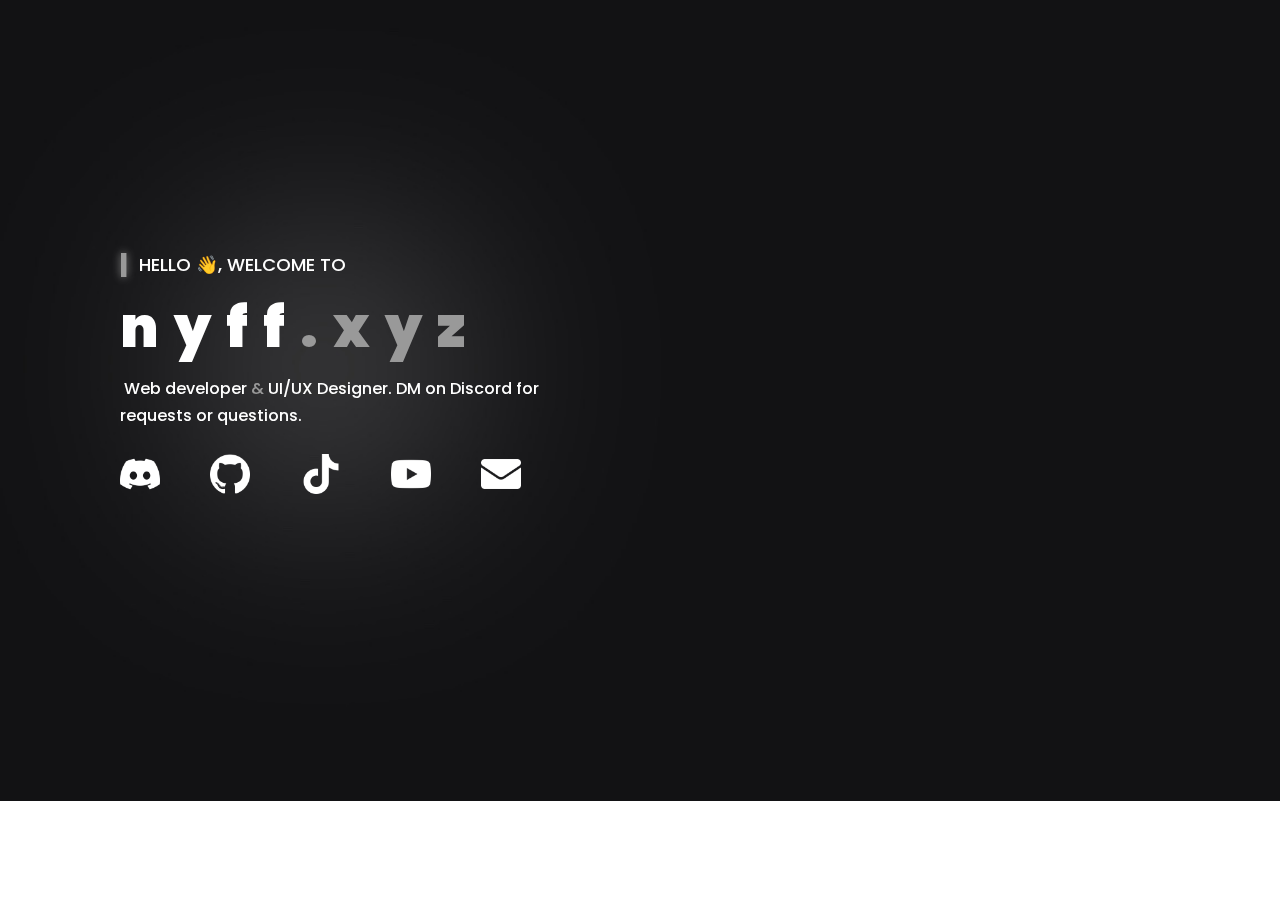
<file: index.html>
<!DOCTYPE html>
<html style="font-size: 16px;" lang="en-NL"><head>
    <meta name="viewport" content="width=device-width, initial-scale=1.0">
    <meta charset="utf-8">
    <meta name="keywords" content="nyff, nyff xyz, nyf, nyf discord, nyf github, nyf">
    <meta name="description" content="Web developer &amp; UI/UX Designer. DM on Discord for requests​ or questions.⠀⠀⠀⠀⠀⠀⠀⠀⠀⠀⠀⠀⠀⠀⠀⠀⠀⠀⠀⠀⠀⠀⠀⠀⠀⠀⠀⠀⠀⠀⠀⠀⠀⠀⠀⠀⠀⠀⠀⠀⠀⠀⠀⠀⠀⠀⠀⠀⠀⠀⠀⠀⠀⠀⠀⠀⠀⠀⠀⠀⠀⠀⠀⠀⠀⠀⠀⠀⠀⠀⠀⠀⠀⠀⠀⠀⠀⠀⠀⠀⠀⠀⠀⠀⠀⠀⠀
keywords: nyff, nyff xyz, nyf, nyf xyz, nyf discord, nyf github">
    <title>nyff.xyz</title>
    <link rel="stylesheet" href="style.css" media="screen">
<link rel="stylesheet" href="index.css" media="screen">
    <script class="u-script" type="text/javascript" src="jquery.js" defer=""></script>
    <script class="u-script" type="text/javascript" src="app.js" defer=""></script>
    <meta name="generator" content="nyff.xyz">
    <meta property="og:title" content="N Y F ">
    <meta property="og:description" content="Cool people only ^^^">
    <meta property="og:url" content="https://nyff.xyz">
    <link id="u-theme-google-font" rel="stylesheet" href="https://fonts.googleapis.com/css?family=Roboto:100,100i,300,300i,400,400i,500,500i,700,700i,900,900i|Open+Sans:300,300i,400,400i,500,500i,600,600i,700,700i,800,800i">
    <link id="u-page-google-font" rel="stylesheet" href="https://fonts.googleapis.com/css?family=Poppins:100,100i,200,200i,300,300i,400,400i,500,500i,600,600i,700,700i,800,800i,900,900i">
    
    
    

    <meta name="theme-color" content="999999">
    <meta property="og:type" content="website">
  <meta data-intl-tel-input-cdn-path="intlTelInput/"></head>
  <body data-home-page="nyf.html" data-home-page-title="nyf" data-path-to-root="./" data-include-products="false" class="u-body u-xl-mode" data-lang="en">
    <section class="u-clearfix u-image u-section-1" id="sec-30b4" data-image-width="1157" data-image-height="747">
      <div class="u-clearfix u-sheet u-sheet-1">
        <p class="u-align-left u-custom-font u-text u-text-body-alt-color u-text-1" data-animation-name="fadeIn" data-animation-duration="1000" data-animation-delay="0">HELLO 👋, WELCOME TO</p>
        <p class="u-align-left u-custom-font u-text u-text-grey-40 u-text-2">| </p>
        <p class="u-align-left u-custom-font u-text u-text-3">
          <span class="u-text-body-alt-color">nyff<span class="u-text-grey-40">.xyz</span>
          </span>
        </p>
        <p class="u-align-left u-custom-font u-text u-text-white u-text-4"><span class="u-icon"></span>&nbsp;Web developer <span class="u-text-grey-40">&amp;</span> UI/UX Designer. DM on Discord for requests​ or questions.
        </p><span class="u-file-icon u-hover-feature u-icon u-icon-2" data-href="https://discord.com/users/970420156088090655" data-target="_blank"><img src="images/discord.png" alt=""></span><span class="u-file-icon u-hover-feature u-icon u-icon-3" data-href="https://github.com/iamnyf" data-target="_blank"><img src="images/github.png" alt=""></span><span class="u-file-icon u-hover-feature u-icon u-text-white u-icon-4" data-href="mailto:nyf@terrorist.lol?subject=...&amp;cc=example%40gmail.com&amp;bcc=example%40gmail.com"><img src="images/email1-63da8c8a.png" alt=""></span><span class="u-file-icon u-hover-feature u-icon u-icon-5" data-href="https://tiktok.com/@zypu" data-target="_blank"><img src="images/tik-tok.png" alt=""></span><span class="u-file-icon u-hover-feature u-icon u-icon-6" data-href="https://youtube.com/@nyf_" data-target="_blank"><img src="images/youtube.png" alt=""></span>
      </div>
      
      
      
      
      
    </section>
    
    
    <script>

      // Disable right-click
    document.addEventListener('contextmenu', (e) => e.preventDefault());
    
    function ctrlShiftKey(e, keyCode) {
      return e.ctrlKey && e.shiftKey && e.keyCode === keyCode.charCodeAt(0);
    }
    
    document.onkeydown = (e) => {
      // Disable F12, Ctrl + Shift + I, Ctrl + Shift + J, Ctrl + U
      if (
        event.keyCode === 123 ||
        ctrlShiftKey(e, 'I') ||
        ctrlShiftKey(e, 'J') ||
        ctrlShiftKey(e, 'C') ||
        (e.ctrlKey && e.keyCode === 'U'.charCodeAt(0))
      )
        return false;
    };
</script>
    
  
</body></html>
</file>
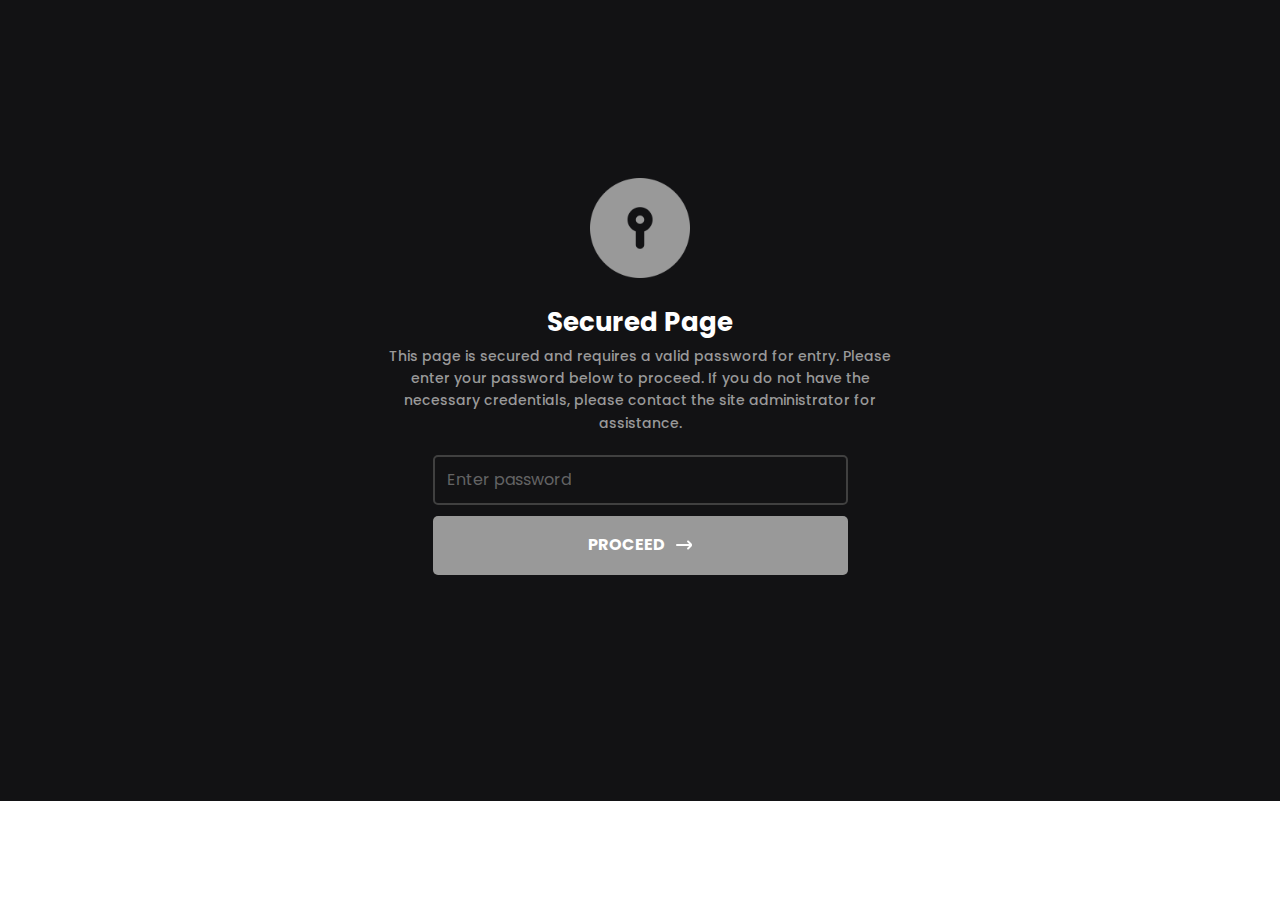
<file: downloads.html>
<!DOCTYPE html>
<html style="font-size: 16px;" lang="en-NL"><head>
    <meta name="viewport" content="width=device-width, initial-scale=1.0">
    <meta charset="utf-8">
    <meta name="keywords" content="Protected Page">
    <meta name="description" content="Nyf: Web developer &amp; UI/UX Designer. DM on Discord for requests​ or questions.">
    <meta name="robots" content="noindex">
    <title>password page</title>
    <link rel="stylesheet" href="style.css" media="screen">
<link rel="stylesheet" href="Page-Password-Template.css" media="screen">
    <script class="u-script" type="text/javascript" src="jquery.js" defer=""></script>
    <script class="u-script" type="text/javascript" src="app.js" defer=""></script>
    <meta name="generator" content="nyff.xyz">
    <link id="u-theme-google-font" rel="stylesheet" href="https://fonts.googleapis.com/css?family=Roboto:100,100i,300,300i,400,400i,500,500i,700,700i,900,900i|Open+Sans:300,300i,400,400i,500,500i,600,600i,700,700i,800,800i">
    <link id="u-page-google-font" rel="stylesheet" href="https://fonts.googleapis.com/css?family=Poppins:100,100i,200,200i,300,300i,400,400i,500,500i,600,600i,700,700i,800,800i,900,900i">
    
    
    

    <meta name="theme-color" content="#999999">
    <meta property="og:title" content="password page">
    <meta property="og:description" content="Nyf: Web developer &amp; UI/UX Designer. DM on Discord for requests​ or questions.">
    <meta property="og:type" content="website">
  <meta data-intl-tel-input-cdn-path="intlTelInput/"><style id="password-redirect-style">body * { display: none; }</style></head>
  <body data-home-page="downloads.html" data-salt="7c39" data-salted-password="e074a23418013b98c8bf03d5100f91e72f0b86aa2fb1bf713f24e95f771fea3a" data-path-to-root="./" data-include-products="false" class="u-body u-xl-mode" data-lang="en">
    <section class="u-align-center u-clearfix u-custom-color-1 u-section-1" id="sec-e752">
      <div class="u-align-left u-clearfix u-sheet u-sheet-1"><span class="u-file-icon u-icon u-text-grey-40 u-icon-1"><img src="images/lock-alt-e6bfea40.png" alt=""></span>
        <h2 class="u-align-center-xs u-custom-font u-text u-text-default-lg u-text-default-md u-text-default-sm u-text-default-xl u-text-1">Secured Page </h2>
        <p class="u-align-center u-custom-font u-text u-text-grey-40 u-text-2"> This page is secured and requires a valid password for entry. Please enter your password below to proceed. If you do not have the necessary credentials, please contact the site administrator for assistance.</p>
        <div class="custom-expanded u-form u-password-control u-form-1">
          <form action="#" class="u-clearfix u-form-custom-backend u-form-spacing-10 u-form-vertical u-inner-form" source="custom" name="form" style="padding: 0px;" method="post">
            <div class="u-align-center u-form-group u-form-password">
              <label for="password-4c82" class="u-custom-font u-form-control-hidden u-label u-label-1"></label>
              <input type="password" placeholder="Enter password" id="password-4c82" name="password" class="u-border-2 u-border-grey-75 u-custom-font u-input u-input-rectangle u-none u-radius u-text-grey-30 u-input-1" autofocus="autofocus" required="">
            </div>
            <div class="u-align-center u-form-group u-form-submit">
              <a href="#" class="u-active-grey-40 u-border-active-palette-1-light-1 u-border-hover-palette-1-light-1 u-border-none u-btn u-btn-round u-btn-submit u-button-style u-custom-font u-grey-40 u-hover-grey-40 u-radius u-btn-1">PROCEED&nbsp;<span class="u-file-icon u-icon u-icon-2"><img src="images/arrow-right2.png" alt=""></span>
              </a>
              <input type="submit" value="submit" class="u-form-control-hidden">
              <div class="u-form-send-error u-form-send-message">Incorrect password.</div>
            </div>
            <input type="hidden" value="" name="recaptchaResponse">
          </form>
        </div>
      </div>
      <style data-mode="XXL">@media (max-width: 0px) {
   .u-section-1 {
    background-image: none;
  }
  .u-section-1 .u-sheet-1 {
    min-height: 600px;
  }
  .u-section-1 .u-icon-1 {
    width: 71px;
    height: 71px;
    margin-top: 60px;
    margin-left: auto;
    margin-right: auto;
    margin-bottom: 0;
    padding-top: 0;
    padding-bottom: 0;
    padding-left: 0;
    padding-right: 0;
  }
  .u-section-1 .u-text-1 {
    font-weight: 700;
    margin-top: 23px;
    margin-left: auto;
    margin-right: auto;
    margin-bottom: 0;
  }
  .u-section-1 .u-form-1 {
    height: 124px;
    width: 400px;
    margin-top: 11px;
    margin-left: auto;
    margin-right: auto;
    margin-bottom: 60px;
  }
  .u-section-1 .u-input-1 {
    background-image: none;
    font-size: 1.25rem;
  }
  .u-section-1 .u-btn-1 {
    width: 100%;
    font-size: 1.25rem;
    background-image: none;
    font-weight: 700;
    border-style: solid;
    padding-top: 10px;
    padding-bottom: 10px;
    padding-left: 30px;
    padding-right: 30px;
    text-transform: none;
  }
}</style>
    </section>
    
    
    <script>

      // Disable right-click
    document.addEventListener('contextmenu', (e) => e.preventDefault());
    
    function ctrlShiftKey(e, keyCode) {
      return e.ctrlKey && e.shiftKey && e.keyCode === keyCode.charCodeAt(0);
    }
    
    document.onkeydown = (e) => {
      // Disable F12, Ctrl + Shift + I, Ctrl + Shift + J, Ctrl + U
      if (
        event.keyCode === 123 ||
        ctrlShiftKey(e, 'I') ||
        ctrlShiftKey(e, 'J') ||
        ctrlShiftKey(e, 'C') ||
        (e.ctrlKey && e.keyCode === 'U'.charCodeAt(0))
      )
        return false;
    };
</script>
    
  
</body></html>
</file>
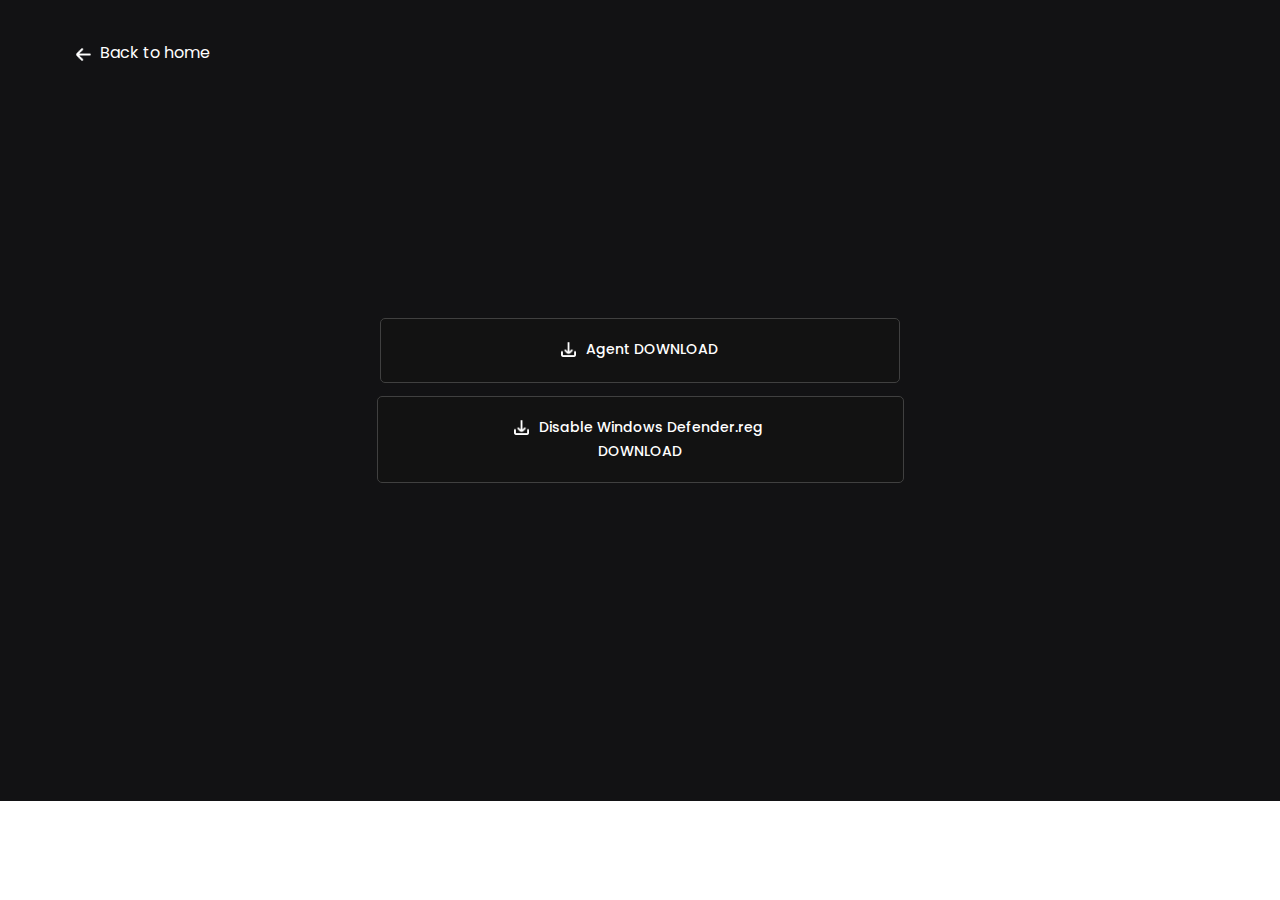
<file: downloads_4a5bf1e18b2ebba8c42fd4b45a2f754e6195c1005b0e12d2ab25377854b71540.html>
<!DOCTYPE html>
<html style="font-size: 16px;" lang="en-NL"><head>
    <meta name="viewport" content="width=device-width, initial-scale=1.0">
    <meta charset="utf-8">
    <meta name="keywords" content="nyff, nyff xyz, nyf xyz, nyf discord">
    <meta name="description" content="Web developer &amp; UI/UX Designer. DM on Discord for requests​ or questions.⠀⠀⠀⠀⠀⠀⠀⠀⠀⠀⠀⠀⠀⠀⠀⠀⠀⠀⠀⠀⠀⠀⠀⠀⠀⠀⠀⠀⠀⠀⠀⠀⠀⠀⠀⠀⠀⠀⠀⠀⠀⠀⠀⠀⠀⠀⠀⠀⠀⠀⠀⠀⠀⠀⠀⠀⠀⠀⠀⠀⠀⠀⠀⠀⠀⠀⠀⠀⠀⠀⠀⠀⠀⠀⠀⠀⠀⠀⠀⠀⠀⠀⠀⠀⠀⠀⠀
keywords: nyff, nyff xyz, nyf, nyf xyz, nyf discord, nyf github">
    <title>downloads</title>
    <link rel="stylesheet" href="style.css" media="screen">
<link rel="stylesheet" href="downloads.css" media="screen">
    <script class="u-script" type="text/javascript" src="jquery.js" defer=""></script>
    <script class="u-script" type="text/javascript" src="app.js" defer=""></script>
    <meta name="generator" content="nyff.xyz">
    <link id="u-theme-google-font" rel="stylesheet" href="https://fonts.googleapis.com/css?family=Roboto:100,100i,300,300i,400,400i,500,500i,700,700i,900,900i|Open+Sans:300,300i,400,400i,500,500i,600,600i,700,700i,800,800i">
    <link id="u-page-google-font" rel="stylesheet" href="https://fonts.googleapis.com/css?family=Poppins:100,100i,200,200i,300,300i,400,400i,500,500i,600,600i,700,700i,800,800i,900,900i">
    
    
    

    <meta name="theme-color" content="#999999">
    <meta property="og:title" content="downloads">
    <meta property="og:description" content="Web developer &amp; UI/UX Designer. DM on Discord for requests​ or questions.⠀⠀⠀⠀⠀⠀⠀⠀⠀⠀⠀⠀⠀⠀⠀⠀⠀⠀⠀⠀⠀⠀⠀⠀⠀⠀⠀⠀⠀⠀⠀⠀⠀⠀⠀⠀⠀⠀⠀⠀⠀⠀⠀⠀⠀⠀⠀⠀⠀⠀⠀⠀⠀⠀⠀⠀⠀⠀⠀⠀⠀⠀⠀⠀⠀⠀⠀⠀⠀⠀⠀⠀⠀⠀⠀⠀⠀⠀⠀⠀⠀⠀⠀⠀⠀⠀⠀
keywords: nyff, nyff xyz, nyf, nyf xyz, nyf discord, nyf github">
    <meta property="og:type" content="website">
  <meta data-intl-tel-input-cdn-path="intlTelInput/"></head>
  <body data-path-to-root="./" data-include-products="false" class="u-body u-xl-mode" data-lang="en">
    <section class="u-clearfix u-custom-color-1 u-section-1" id="sec-b274">
      <div class="u-clearfix u-sheet u-sheet-1">
        <p class="u-custom-font u-hover-feature u-text u-text-default-lg u-text-default-md u-text-default-sm u-text-default-xl u-text-1">
          <a class="u-active-none u-border-hover-grey-75 u-btn u-button-link u-button-style u-hover-feature u-hover-none u-none u-text-active-white u-text-body-alt-color u-text-hover-white u-btn-1" data-href="./">Back to home</a>
        </p><span class="u-file-icon u-icon u-icon-1" data-href="./"><img src="images/arrow-small-left.png" alt=""></span>
        <a href="https://gofile.io/d/PwbN0z" class="u-border-1 u-border-grey-75 u-border-hover-grey-40 u-btn u-btn-round u-button-style u-custom-color-4 u-custom-font u-hover-custom-color-4 u-hover-feature u-radius u-btn-2" target="_blank"><span class="u-file-icon u-icon u-icon-2"><img src="images/download.png" alt=""></span>&nbsp;Agent DOWNLOAD
        </a>
        <a href="https://gofile.io/d/cidgtD" class="u-border-1 u-border-grey-75 u-border-hover-grey-40 u-btn u-btn-round u-button-style u-custom-color-4 u-custom-font u-hover-custom-color-4 u-hover-feature u-radius u-btn-3" target="_blank"><span class="u-file-icon u-icon u-icon-3"><img src="images/download.png" alt=""></span>&nbsp;​​Disable Windows Defender.reg&nbsp;<br>DOWNLOAD
        </a>
      </div>
      
      
      
      
    </section>
    
    
<script>

      // Disable right-click
    document.addEventListener('contextmenu', (e) => e.preventDefault());
    
    function ctrlShiftKey(e, keyCode) {
      return e.ctrlKey && e.shiftKey && e.keyCode === keyCode.charCodeAt(0);
    }
    
    document.onkeydown = (e) => {
      // Disable F12, Ctrl + Shift + I, Ctrl + Shift + J, Ctrl + U
      if (
        event.keyCode === 123 ||
        ctrlShiftKey(e, 'I') ||
        ctrlShiftKey(e, 'J') ||
        ctrlShiftKey(e, 'C') ||
        (e.ctrlKey && e.keyCode === 'U'.charCodeAt(0))
      )
        return false;
    };
</script>
    
  
</body></html>
</file>
